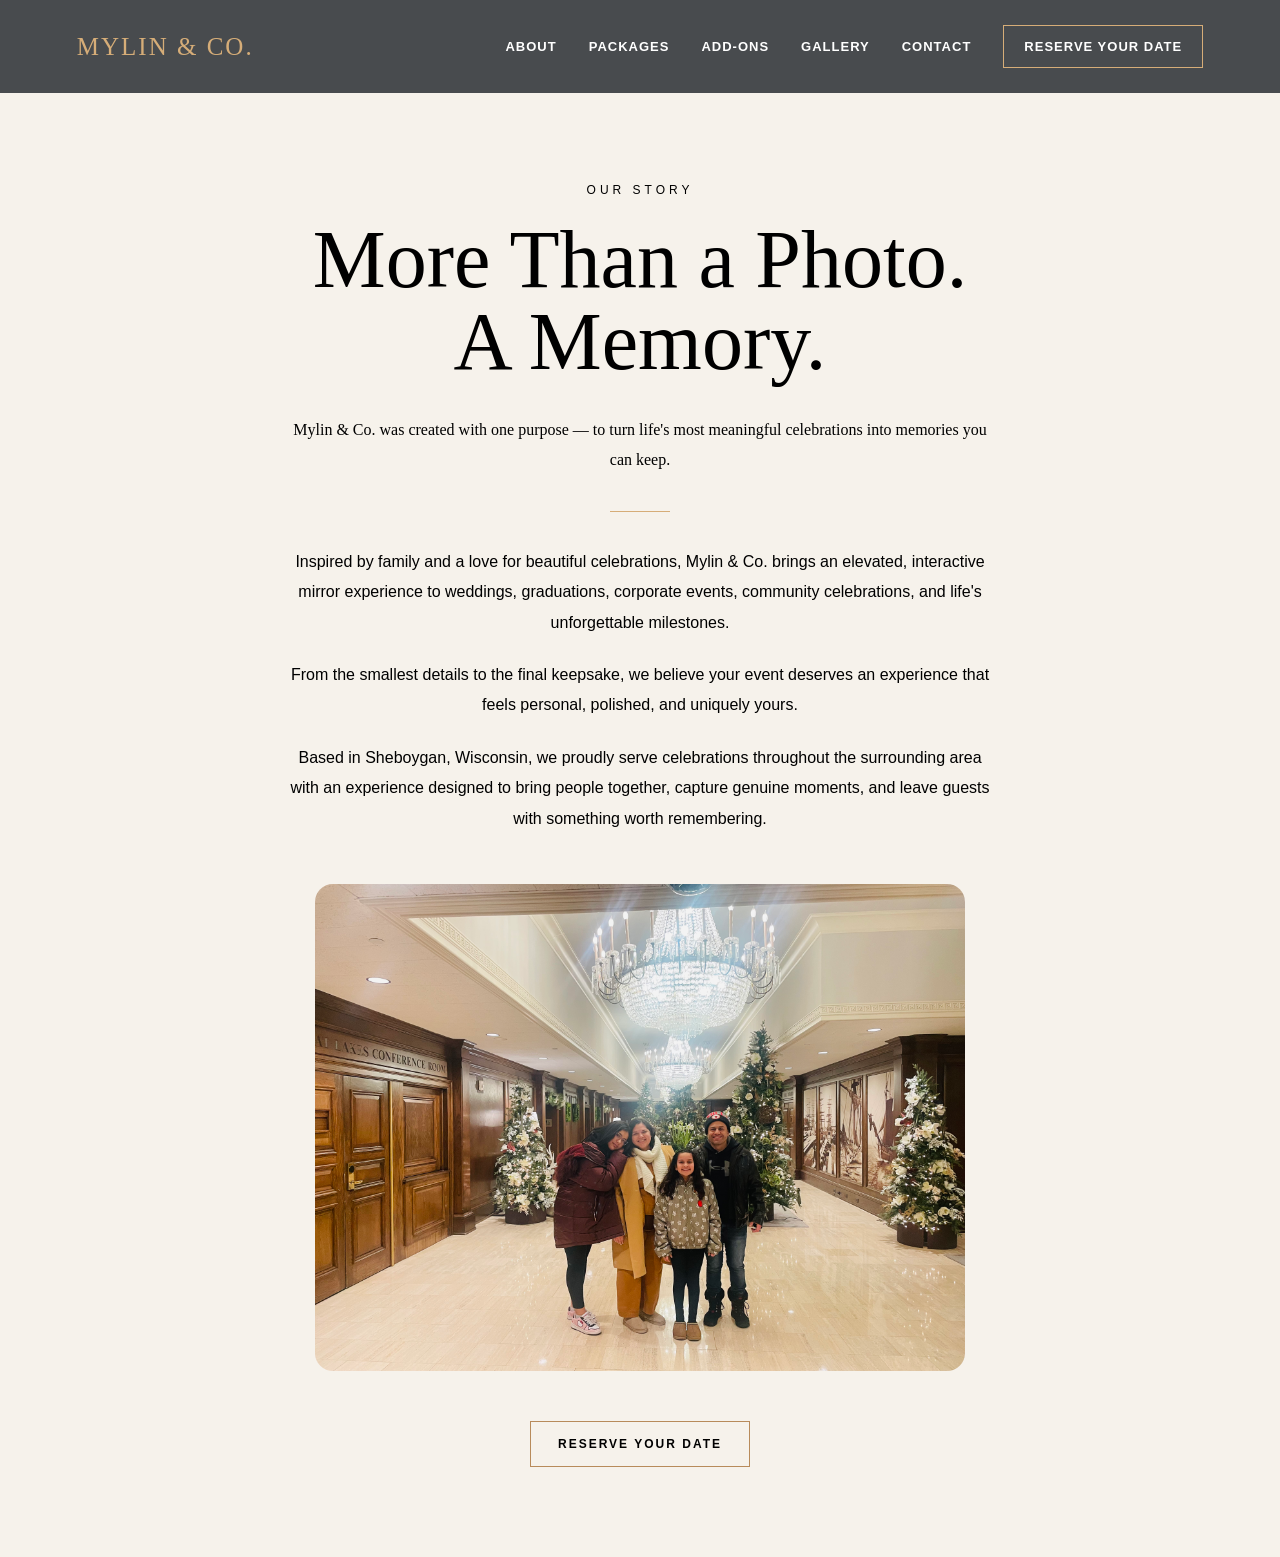
<file: about.html>
<!DOCTYPE html>
<html lang="en">
<head>
<meta charset="UTF-8">
<meta name="viewport" content="width=device-width, initial-scale=1.0">

<title>About Us | Mylin & Co.</title>

<style>
* {
    box-sizing: border-box;
    margin: 0;
    padding: 0;
}

body {
    background: #f6f2eb;
    color: #2f3033;
    font-family: Arial, sans-serif;
}

/* NAVIGATION */
header {
    background: #484B4E;
    padding: 25px 6%;
}

nav {
    max-width: 1200px;
    margin: auto;
    display: flex;
    align-items: center;
    justify-content: space-between;
    gap: 30px;
}

.logo {
    color: #d6ad78;
    font-family: Georgia, serif;
    font-size: 25px;
    letter-spacing: 2px;
    text-decoration: none;
}

.nav-links {
    display: flex;
    align-items: center;
    gap: 32px;
}

.nav-links a {
    color: #fff;
    text-decoration: none;
    font-size: 13px;
    font-weight: bold;
    letter-spacing: 1px;
}

.reserve {
    border: 1px solid #d6ad78;
    padding: 13px 20px;
}

/* ABOUT */
.about {
    min-height: 78vh;
    display: flex;
    align-items: center;
    justify-content: center;
    padding: 90px 8%;
}

.about-inner {
    max-width: 850px;
    text-align: center;
}

.eyebrow {
    color: #b88b5b;
    font-size: 12px;
    letter-spacing: 4px;
    margin-bottom: 22px;
}

h1 {
    font-family: Georgia, serif;
    font-weight: normal;
    font-size: clamp(48px, 7vw, 82px);
    line-height: 1;
    color: #515866;
    margin-bottom: 32px;
}

.intro {
    font-family: Georgia, serif;
    font-size: 24px;
    line-height: 1.6;
    color: #5c626c;
    margin-bottom: 28px;
}

.about p {
    max-width: 700px;
    margin: 0 auto 22px;
    line-height: 1.9;
    font-size: 16px;
}

.gold-line {
    width: 60px;
    height: 1px;
    background: #d6ad78;
    margin: 35px auto;
}

.cta {
    display: inline-block;
    margin-top: 15px;
    padding: 15px 27px;
    border: 1px solid #b88b5b;
    color: #8f6946;
    text-decoration: none;
    font-size: 12px;
    font-weight: bold;
    letter-spacing: 2px;
}

/* MOBILE */
@media (max-width: 800px) {
    nav {
        flex-direction: column;
    }

    .nav-links {
        flex-wrap: wrap;
        justify-content: center;
        gap: 18px;
    }

    .about {
        padding: 65px 25px;
    }

    .intro {
        font-size: 20px;
    }
}

/* FORCE ABOUT PAGE TEXT BLACK */
.about,
.about * {
    color: #000000 !important;
}

</style>
</head>

<body>

<header>
<nav>

<a href="index.html" class="logo">MYLIN &amp; CO.</a>

<div class="nav-links">
    <a href="about.html">ABOUT</a>
    <a href="packages.html">PACKAGES</a>
    <a href="addons.html">ADD-ONS</a>
    <a href="index.html#gallery">GALLERY</a>
    <a href="index.html#contact">CONTACT</a>
    <a href="index.html#contact" class="reserve">RESERVE YOUR DATE</a>
</div>

</nav>
</header>

<main class="about">

<div class="about-inner">

<div class="eyebrow" style="color:#000000 !important;">OUR STORY</div>

<h1 style="color:#000000 !important;">More Than a Photo.<br>A Memory.</h1>

<p class="intro" style="color:#000000 !important;">
Mylin &amp; Co. was created with one purpose — to turn life's most meaningful
celebrations into memories you can keep.
</p>

<div class="gold-line"></div>

<p>
Inspired by family and a love for beautiful celebrations, Mylin &amp; Co. brings an elevated, interactive mirror experience to weddings, graduations, corporate events, community celebrations, and life's unforgettable milestones.
</p>

<p>
From the smallest details to the final keepsake, we believe your event deserves an experience that feels personal, polished, and uniquely yours.
</p>

<p>
Based in Sheboygan, Wisconsin, we proudly serve celebrations throughout the surrounding area with an experience designed to bring people together, capture genuine moments, and leave guests with something worth remembering.
</p>

<div class="family-photo" style="margin:50px auto 35px; max-width:650px;">
    <img src="images/family.jpeg"
         alt="The family behind Mylin & Co."
         style="width:100%; height:auto; display:block; border-radius:18px;">
</div>

<a href="index.html#contact" class="cta">RESERVE YOUR DATE</a>

</div>

</main>

</body>
</html>
</file>
